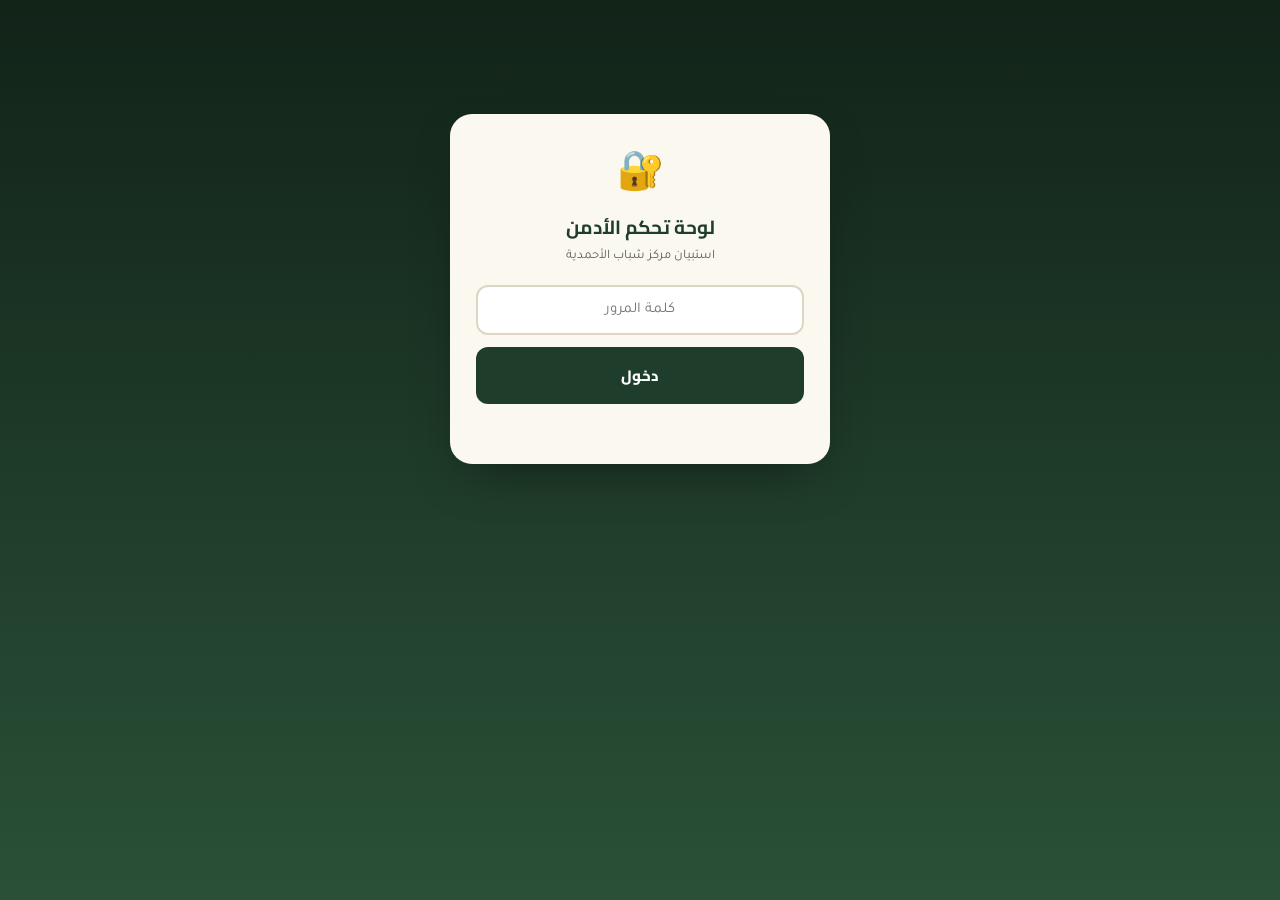
<file: admin.html>
<!DOCTYPE html>
<html lang="ar" dir="rtl">
<head>
<meta charset="UTF-8">
<meta name="viewport" content="width=device-width, initial-scale=1.0">
<title>لوحة تحكم الأدمن — استبيان مركز الشباب</title>
<link href="https://fonts.googleapis.com/css2?family=Cairo:wght@700;800;900&family=Tajawal:wght@400;500;700&display=swap" rel="stylesheet">
<style>
  :root{
    --olive-950:#122318; --olive-900:#1F3D2B; --olive-800:#2A5138;
    --gold-600:#C9992C; --gold-500:#DBAF44; --gold-100:#F6E9C9;
    --ivory:#FBF8F0; --ivory-dim:#F1ECDD; --ember-600:#B23A2E;
    --ink:#22281F; --ink-soft:#5B6259;
  }
  *{box-sizing:border-box;}
  body{
    margin:0; min-height:100vh; font-family:'Tajawal',sans-serif; color:var(--ink);
    background:linear-gradient(180deg, var(--olive-950), var(--olive-800));
    padding:24px 16px 60px;
  }
  .wrap{max-width:920px; margin:0 auto;}

  /* login */
  .login-card{
    max-width:380px; margin:10vh auto; background:var(--ivory); border-radius:22px; padding:34px 26px;
    box-shadow:0 20px 50px -20px rgba(0,0,0,.5); text-align:center;
    animation:cardIn .5s cubic-bezier(.2,.9,.25,1);
  }
  .login-card .ico{font-size:38px; margin-bottom:8px;}
  .login-card h1{font-family:'Cairo',sans-serif; font-size:19px; color:var(--olive-900); margin:0 0 4px;}
  .login-card p{font-size:13px; color:var(--ink-soft); margin:0 0 20px;}
  .login-card input{
    width:100%; padding:14px 16px; border-radius:12px; border:2px solid #ddd6c4; font-size:15px;
    font-family:'Tajawal',sans-serif; text-align:center; margin-bottom:12px; outline:none;
  }
  .login-card input:focus{border-color:var(--gold-600);}
  .login-card button{
    width:100%; padding:14px; border:none; border-radius:12px; background:var(--olive-900); color:#fff;
    font-family:'Cairo',sans-serif; font-weight:800; font-size:15px; cursor:pointer;
  }
  .login-err{color:var(--ember-600); font-size:12.5px; margin-top:10px; min-height:16px;}

  /* header */
  .top{display:flex; align-items:center; justify-content:space-between; margin-bottom:22px; flex-wrap:wrap; gap:10px;}
  .top h1{font-family:'Cairo',sans-serif; color:#fff; font-size:21px; margin:0;}
  .top p{color:rgba(255,255,255,.65); font-size:13px; margin:2px 0 0;}
  .top-actions{display:flex; gap:8px;}
  .pill{
    background:rgba(255,255,255,.1); color:#fff; border:1px solid rgba(255,255,255,.25); border-radius:999px;
    padding:8px 16px; font-size:12.5px; font-weight:700; cursor:pointer; font-family:'Tajawal',sans-serif;
  }

  .stat-strip{display:grid; grid-template-columns:repeat(4,1fr); gap:10px; margin-bottom:22px;}
  .stat{background:var(--ivory); border-radius:14px; padding:14px; text-align:center;}
  .stat .n{font-family:'Cairo',sans-serif; font-weight:900; font-size:22px; color:var(--olive-900); display:block;}
  .stat .l{font-size:11px; color:var(--ink-soft); font-weight:700;}

  .filters{display:flex; gap:8px; margin-bottom:16px; flex-wrap:wrap;}
  .filter-btn{
    background:rgba(255,255,255,.08); color:#fff; border:1px solid rgba(255,255,255,.2); border-radius:999px;
    padding:8px 18px; font-size:13px; font-weight:700; cursor:pointer; font-family:'Tajawal',sans-serif;
  }
  .filter-btn.active{background:var(--gold-500); color:var(--olive-950); border-color:var(--gold-500);}

  .card{
    background:var(--ivory); padding:18px; margin-bottom:14px; border-radius:18px;
    box-shadow:0 10px 26px -14px rgba(0,0,0,.4); opacity:0; transform:translateY(10px);
    animation:cardIn .4s cubic-bezier(.2,.9,.25,1) forwards;
  }
  .card-head{display:flex; justify-content:space-between; align-items:flex-start; margin-bottom:12px; gap:10px;}
  .card-head .time{font-size:11.5px; color:var(--ink-soft);}
  .status-badge{
    font-size:11px; font-weight:800; padding:4px 12px; border-radius:999px; white-space:nowrap;
  }
  .status-badge.pending{background:#FCEFC7; color:#8a6d1a;}
  .status-badge.approved{background:#DCF3E3; color:#1e7a45;}
  .status-badge.rejected{background:var(--ember-100,#F7E2DE); color:var(--ember-600);}

  .qa{display:grid; grid-template-columns:1fr; gap:6px; margin-bottom:12px; font-size:14px;}
  .qa .q{color:var(--ink-soft); font-weight:700;}
  .qa .a{color:var(--olive-900); font-weight:700;}

  video, audio{width:100%; max-width:320px; border-radius:12px; display:block; margin-bottom:12px; background:#000;}
  .no-media{color:var(--ink-soft); font-size:13px; font-style:italic; margin-bottom:12px;}

  .actions{display:flex; gap:8px;}
  .btn-approve, .btn-reject, .btn-undo{
    flex:1; padding:11px; border:none; border-radius:10px; font-family:'Cairo',sans-serif; font-weight:800;
    font-size:13.5px; cursor:pointer; transition:opacity .2s;
  }
  .btn-approve{background:#28a745; color:#fff;}
  .btn-reject{background:var(--ember-600); color:#fff;}
  .btn-undo{background:#e9e4d4; color:var(--ink);}
  .btn-approve:disabled, .btn-reject:disabled{opacity:.5; cursor:not-allowed;}

  .empty-state{text-align:center; padding:60px 20px; color:rgba(255,255,255,.6);}
  .empty-state .ico{font-size:40px; display:block; margin-bottom:10px;}

  @keyframes cardIn{to{opacity:1; transform:translateY(0);}}
  .spin{width:16px;height:16px;border-radius:50%;border:2px solid rgba(255,255,255,.4);border-top-color:#fff;display:inline-block;animation:spin .7s linear infinite;}
  @keyframes spin{to{transform:rotate(360deg);}}

  @media(max-width:640px){ .stat-strip{grid-template-columns:repeat(2,1fr);} }
</style>
</head>
<body>

<!-- شاشة تسجيل الدخول -->
<div id="loginScreen" class="login-card">
  <div class="ico">🔐</div>
  <h1>لوحة تحكم الأدمن</h1>
  <p>استبيان مركز شباب الأحمدية</p>
  <input type="password" id="pwInput" placeholder="كلمة المرور" onkeydown="if(event.key==='Enter')login()">
  <button onclick="login()">دخول</button>
  <div class="login-err" id="loginErr"></div>
</div>

<!-- لوحة التحكم -->
<div class="wrap" id="dashboard" style="display:none;">
  <div class="top">
    <div>
      <h1>لوحة مراجعة الاستبيان</h1>
      <p>راجع الطلبات ووسائطها ووافق أو ارفض</p>
    </div>
    <div class="top-actions">
      <button class="pill" onclick="loadPending()">🔄 تحديث</button>
      <button class="pill" onclick="logout()">🚪 خروج</button>
    </div>
  </div>

  <div class="stat-strip">
    <div class="stat"><span class="n" id="statTotal">0</span><span class="l">الإجمالي</span></div>
    <div class="stat"><span class="n" id="statPending">0</span><span class="l">قيد المراجعة</span></div>
    <div class="stat"><span class="n" id="statApproved">0</span><span class="l">تمت الموافقة</span></div>
    <div class="stat"><span class="n" id="statRejected">0</span><span class="l">مرفوض</span></div>
  </div>

  <div class="filters">
    <button class="filter-btn active" data-f="pending" onclick="setFilter('pending')">قيد المراجعة</button>
    <button class="filter-btn" data-f="approved" onclick="setFilter('approved')">تمت الموافقة</button>
    <button class="filter-btn" data-f="rejected" onclick="setFilter('rejected')">مرفوض</button>
    <button class="filter-btn" data-f="all" onclick="setFilter('all')">الكل</button>
  </div>

  <div id="list"><div class="empty-state">جاري التحميل…</div></div>
</div>

<script>
  const WORKER_URL = "https://markzshabab.studusa05.workers.dev";
  let token = sessionStorage.getItem('admin_token') || '';
  let allData = [];
  let currentFilter = 'pending';

  if (token) { showDashboard(); }

  async function login(){
    const pw = document.getElementById('pwInput').value.trim();
    const errEl = document.getElementById('loginErr');
    errEl.textContent = '';
    if (!pw) { errEl.textContent = 'من فضلك أدخل كلمة المرور'; return; }
    try {
      const res = await fetch(`${WORKER_URL}/api/admin/login`, {
        method:'POST', headers:{'Content-Type':'application/json'},
        body: JSON.stringify({ password: pw })
      });
      const data = await res.json();
      if (data.success){
        token = data.token;
        sessionStorage.setItem('admin_token', token);
        showDashboard();
      } else {
        errEl.textContent = data.message || 'كلمة المرور غير صحيحة';
      }
    } catch(e){
      errEl.textContent = 'تعذر الاتصال بالخادم';
    }
  }

  function logout(){
    sessionStorage.removeItem('admin_token');
    token = '';
    document.getElementById('dashboard').style.display = 'none';
    document.getElementById('loginScreen').style.display = 'block';
  }

  function showDashboard(){
    document.getElementById('loginScreen').style.display = 'none';
    document.getElementById('dashboard').style.display = 'block';
    loadPending();
  }

  function setFilter(f){
    currentFilter = f;
    document.querySelectorAll('.filter-btn').forEach(b=>b.classList.toggle('active', b.dataset.f===f));
    render();
  }

  async function loadPending(){
    document.getElementById('list').innerHTML = '<div class="empty-state"><span class="spin"></span></div>';
    try {
      const res = await fetch(`${WORKER_URL}/api/admin/pending`, {
        headers: { 'Authorization': `Bearer ${token}` }
      });
      if (res.status === 401){ logout(); return; }
      const json = await res.json();
      if (!json.success){
        document.getElementById('list').innerHTML = `<div class="empty-state">${json.message||'حدث خطأ'}</div>`;
        return;
      }
      allData = json.data || [];
      updateStats();
      render();
    } catch(e){
      document.getElementById('list').innerHTML = '<div class="empty-state">تعذر الاتصال بالخادم</div>';
    }
  }

  function updateStats(){
    document.getElementById('statTotal').textContent = allData.length;
    document.getElementById('statPending').textContent = allData.filter(v=>v.status==='pending').length;
    document.getElementById('statApproved').textContent = allData.filter(v=>v.status==='approved').length;
    document.getElementById('statRejected').textContent = allData.filter(v=>v.status==='rejected').length;
  }

  function render(){
    const list = document.getElementById('list');
    const filtered = currentFilter==='all' ? allData : allData.filter(v=>v.status===currentFilter);

    if (!filtered.length){
      list.innerHTML = `<div class="empty-state"><span class="ico">🗂️</span>لا توجد طلبات في هذا القسم</div>`;
      return;
    }

    list.innerHTML = filtered.map((item,i)=>{
      const date = item.createdAt ? new Date(item.createdAt).toLocaleString('ar-EG') : '';
      const statusLabel = { pending:'قيد المراجعة', approved:'تمت الموافقة', rejected:'مرفوض' }[item.status] || item.status;
      const media = item.mediaUrl
        ? (item.mediaType === 'video'
            ? `<video src="${item.mediaUrl}" controls playsinline></video>`
            : `<audio src="${item.mediaUrl}" controls></audio>`)
        : `<div class="no-media">بدون رسالة مسجلة</div>`;

      const actions = item.status === 'pending'
        ? `<div class="actions">
             <button class="btn-approve" onclick="moderate('${item.id}','approved',this)">✓ موافقة ونشر</button>
             <button class="btn-reject" onclick="moderate('${item.id}','rejected',this)">✕ رفض</button>
           </div>`
        : `<div class="actions"><button class="btn-undo" onclick="moderate('${item.id}','pending',this)">↺ إرجاع لقيد المراجعة</button></div>`;

      return `
        <div class="card" style="animation-delay:${i*40}ms">
          <div class="card-head">
            <span class="time">${date}</span>
            <span class="status-badge ${item.status}">${statusLabel}</span>
          </div>
          <div class="qa">
            <div><span class="q">س1:</span> <span class="a">${item.q1||'—'}</span></div>
            <div><span class="q">س2:</span> <span class="a">${item.q2||'—'}</span></div>
            <div><span class="q">س3:</span> <span class="a">${item.q3||'—'}</span></div>
          </div>
          ${media}
          ${actions}
        </div>
      `;
    }).join('');
  }

  async function moderate(id, status, btn){
    const card = btn.closest('.card');
    card.querySelectorAll('button').forEach(b=>b.disabled = true);
    btn.innerHTML = '<span class="spin"></span>';
    try {
      const res = await fetch(`${WORKER_URL}/api/admin/moderate`, {
        method:'POST',
        headers: { 'Content-Type':'application/json', 'Authorization': `Bearer ${token}` },
        body: JSON.stringify({ id, status })
      });
      if (res.status === 401){ logout(); return; }
      const data = await res.json();
      if (data.success){
        const idx = allData.findIndex(v=>v.id===id);
        if (idx>-1) allData[idx].status = status;
        updateStats();
        render();
      }
    } catch(e){
      card.querySelectorAll('button').forEach(b=>b.disabled = false);
    }
  }
</script>
</body>
</html>
</file>
